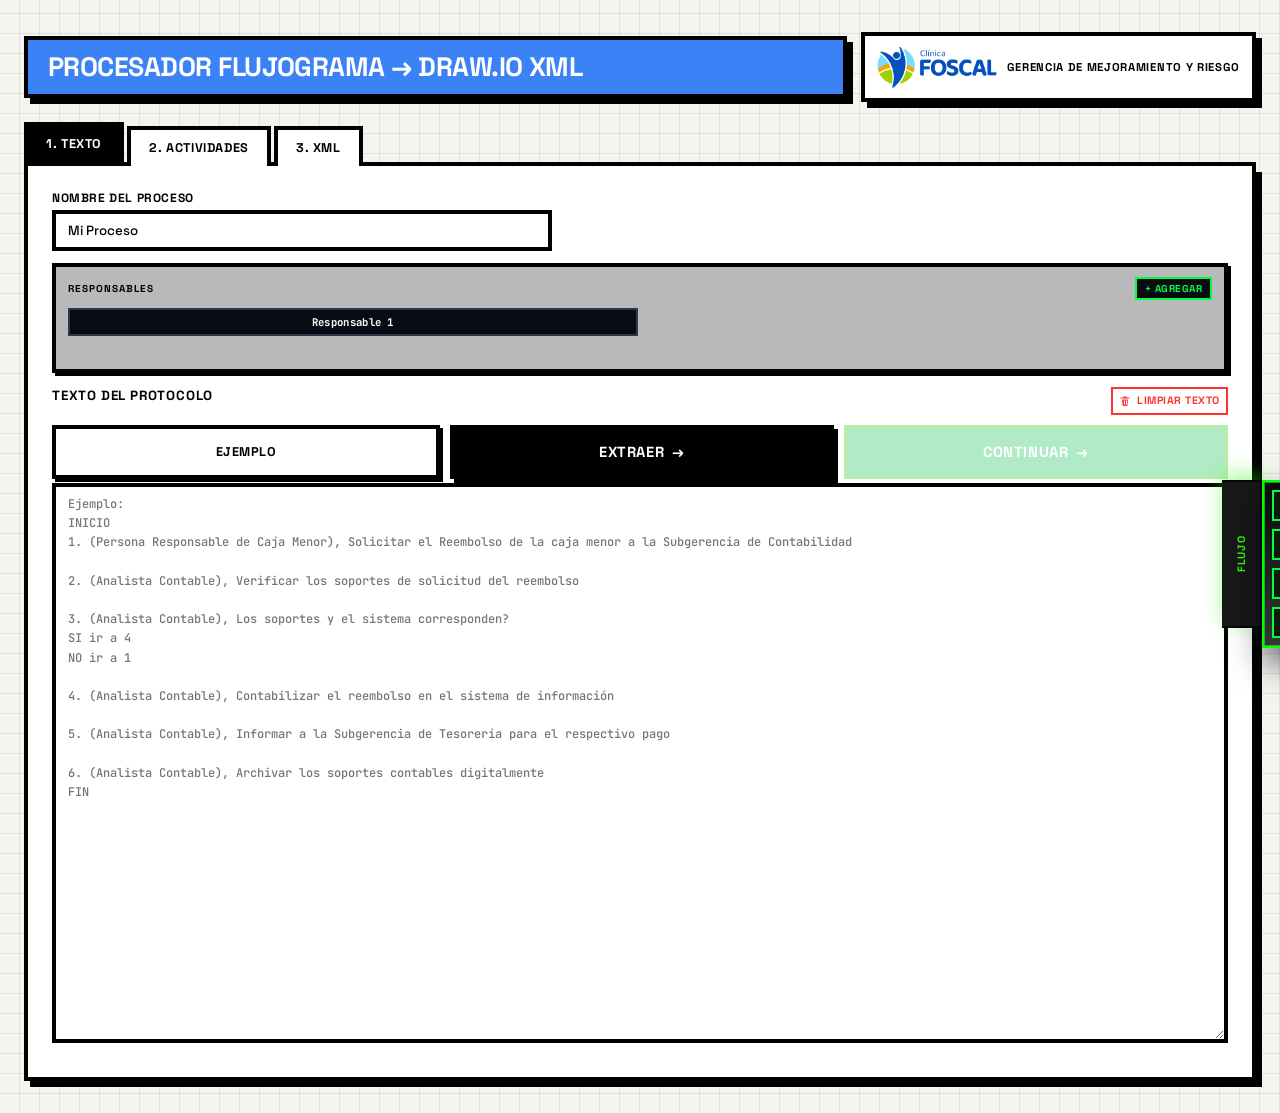
<file: index.html>
<!DOCTYPE html>
<html lang="es">
<head>
<meta charset="UTF-8">
<meta name="viewport" content="width=device-width, initial-scale=1">
<title>Procesador a Draw.io XML</title>
<link rel="stylesheet" href="css/base.css">
<link rel="stylesheet" href="css/layout.css">
<link rel="stylesheet" href="css/components.css">
<link rel="stylesheet" href="css/nodes.css">
<link rel="stylesheet" href="css/responsive.css">
</head>
<body>

<div id="modal-root"></div>

<div class="section">

  <div class="title-row">
    <h2>Procesador FLUJOGRAMA → Draw.io XML</h2>
    <div class="title-brand">
      <img src="foscal.png" alt="Clínica Foscal" class="title-brand-logo">
      <p class="title-brand-text">Gerencia de Mejoramiento y Riesgo</p>
    </div>
  </div>

  <div class="tabs">
    <button id="btn-tab-import" class="tab active" onclick="showTab('import')">1. Texto</button>
    <button id="btn-tab-nodes" class="tab" onclick="showTab('nodes')">2. Actividades</button>
    <button id="btn-tab-output" class="tab" onclick="showTab('output')">3. XML</button>
  </div>

  <div id="tab-import-root"></div>
  <div id="tab-nodes-root"></div>
  <div id="tab-output-root"></div>
</div>

<script src="js/config.js"></script>
<script src="js/parser.js"></script>
<script src="js/nodes.js"></script>
<script src="js/xml.js"></script>
<script src="js/ui.js"></script>
</body>
</html>
</file>
<file: css/base.css>
/* ── RESET & BASE ─────────────────────────────────────────────── */
@import url('https://fonts.googleapis.com/css2?family=Space+Grotesk:wght@400;500;600;700;800&family=JetBrains+Mono:wght@400;500;700&display=swap');

*, *::before, *::after { box-sizing: border-box; margin: 0; padding: 0; }

:root {
  --bg:        #f5f5f0;
  --fg:        #000000;
  --card:      #ffffff;
  --accent:    #3b82f6;
  --accent-fg: #ffffff;
  --muted:     #e8e8e0;
  --muted-fg:  #444444;
  --danger:    #ff3333;
  --success:   #22c55e;
  --border:    #000000;
  --shadow:    6px 6px 0px 0px #000;
  --shadow-sm: 4px 4px 0px 0px #000;
  --shadow-xs: 3px 3px 0px 0px #000;
  --radius:    0;
}

/* ── GRAPH PAPER BACKGROUND ─────────────────────────────────── */
body {
  font-family: 'Space Grotesk', sans-serif;
  font-size: 10pt;
  color: var(--fg);
  background-color: var(--bg);
  background-image:
    repeating-linear-gradient(0deg, transparent, transparent 19px, rgba(0,0,0,0.08) 19px, rgba(0,0,0,0.08) 20px),
    repeating-linear-gradient(90deg, transparent, transparent 19px, rgba(0,0,0,0.08) 19px, rgba(0,0,0,0.08) 20px);
  min-height: 100vh;
  padding: 16px 12px;
}
@media (min-width: 600px) {
  body { padding: 32px 24px; }
}

/* ── LAYOUT ──────────────────────────────────────────────────── */
.section {
  width: min(100%, 1600px);
  margin: 0 auto;
}

/* ── TITLE BAR ────────────────────────────────────────────────── */
.title-row {
  display: flex;
  align-items: center;
  justify-content: space-between;
  gap: 14px;
  margin-bottom: 20px;
}
.title-row h2 {
  margin-bottom: 0;
  flex: 1;
  display: block;
}
.title-brand {
  border: 4px solid var(--fg);
  background: var(--card);
  box-shadow: var(--shadow);
  padding: 10px 12px;
  display: flex;
  align-items: center;
  justify-content: flex-end;
  gap: 10px;
  min-width: 340px;
}
.title-brand-logo {
  height: 42px;
  object-fit: contain;
}
.title-brand-text {
  font-family: 'Space Grotesk', sans-serif;
  font-size: 8.5pt;
  font-weight: 700;
  text-transform: uppercase;
  letter-spacing: 0.06em;
  color: #000;
  text-align: right;
  max-width: 240px;
}

/* ── TYPOGRAPHY ──────────────────────────────────────────────── */
h2 {
  font-size: 14pt;
  font-weight: 800;
  text-transform: uppercase;
  letter-spacing: -0.02em;
  display: block;
  background: var(--accent);
  color: var(--accent-fg);
  padding: 10px 16px;
  border: 4px solid var(--fg);
  box-shadow: var(--shadow);
  margin-bottom: 20px;
  word-break: break-word;
}
@media (min-width: 600px) {
  h2 { font-size: 20pt; display: inline-block; padding: 10px 20px; margin-bottom: 28px; }
}

h3 {
  font-size: 10pt;
  font-weight: 700;
  text-transform: uppercase;
  letter-spacing: 0.06em;
  margin-bottom: 8px;
}

label {
  font-size: 9.5pt;
  font-weight: 600;
  text-transform: uppercase;
  letter-spacing: 0.04em;
  display: block;
  margin-bottom: 4px;
}

/* ── INPUTS ──────────────────────────────────────────────────── */
input, select, textarea {
  width: 100%;
  font-family: 'Space Grotesk', sans-serif;
  font-size: 10pt;
  font-weight: 500;
  color: var(--fg);
  background: var(--card);
  border: 4px solid var(--fg);
  padding: 8px 12px;
  margin-bottom: 12px;
  outline: none;
  border-radius: 0;
  appearance: none;
  -webkit-appearance: none;
  transition: border-color 0.1s, box-shadow 0.1s;
}
input:focus, select:focus, textarea:focus {
  border-color: var(--accent);
  box-shadow: 0 0 0 2px var(--accent);
}
textarea {
  resize: vertical;
  min-height: 140px;
  font-family: 'JetBrains Mono', monospace;
  font-size: 9pt;
  line-height: 1.6;
}
</file>
<file: css/layout.css>
/* ── TABS ────────────────────────────────────────────────────── */
.tabs {
  display: grid;
  grid-template-columns: repeat(4, 1fr);
  gap: 0;
  margin-bottom: 0;
  border-bottom: 4px solid var(--fg);
  position: relative;
  z-index: 300;
}

.tab {
  padding: 8px 6px;
  font-family: 'Space Grotesk', sans-serif;
  font-size: 8pt;
  font-weight: 700;
  text-transform: uppercase;
  letter-spacing: 0.03em;
  cursor: pointer;
  border: 4px solid var(--fg);
  border-bottom: none;
  background: var(--card);
  color: var(--fg);
  margin-right: 2px;
  transition: background 0.1s, color 0.1s, transform 0.1s;
  transform: translateY(4px);
  position: relative;
  text-align: center;
  white-space: nowrap;
  overflow: hidden;
  text-overflow: ellipsis;
}
@media (min-width: 901px) {
  .tabs { display: flex; grid-template-columns: unset; }
  .tab { padding: 10px 18px; font-size: 9.5pt; letter-spacing: 0.05em; margin-right: 3px; }
}
.tab:hover {
  background: var(--accent);
  color: var(--accent-fg);
  transform: translateY(2px);
}
.tab.active {
  background: var(--fg);
  color: #fff;
  transform: translateY(0);
}

/* ── TAB PANELS ──────────────────────────────────────────────── */
#tab-import, #tab-config, #tab-nodes, #tab-output {
  background: var(--card);
  border: 4px solid var(--fg);
  border-top: none;
  box-shadow: var(--shadow);
  padding: 14px 12px;
}
@media (min-width: 600px) {
  #tab-import, #tab-config, #tab-nodes, #tab-output { padding: 24px; }
}
#tab-nodes {
  max-height: none;
  overflow: visible;
}

/* ── TAB 1 (IMPORT) SPLIT ────────────────────────────────────── */
.import-split {
  display: grid;
  grid-template-columns: minmax(0, 1fr) minmax(0, 1fr);
  gap: 14px;
  align-items: stretch;
  margin-bottom: 10px;
}
.import-split--single {
  grid-template-columns: 1fr;
}
.import-split--single .import-right {
  display: none;
}
.import-left,
.import-right {
  display: flex;
  flex-direction: column;
}
.import-left #inputText {
  margin-bottom: 0;
  min-height: 560px;
  height: 100%;
}
.import-right {
  min-height: 560px;
  gap: 10px;
}
.import-right .parse-log {
  margin-bottom: 0;
  min-height: 0;
  max-height: none;
  flex: 1;
}
.import-actions {
  display: flex;
  gap: 10px;
  margin-bottom: 4px;
}
.import-actions .btn {
  flex: 1;
  margin-bottom: 0;
}
</file>
<file: css/components.css>
/* ── BUTTONS ─────────────────────────────────────────────────── */
.btn {
  background: var(--card);
  border: 4px solid var(--fg);
  padding: 8px 16px;
  font-family: 'Space Grotesk', sans-serif;
  font-size: 9.5pt;
  font-weight: 700;
  text-transform: uppercase;
  letter-spacing: 0.04em;
  color: var(--fg);
  cursor: pointer;
  margin-bottom: 8px;
  box-shadow: var(--shadow-xs);
  transition: all 0.08s;
}
.btn:hover {
  background: var(--accent);
  color: var(--accent-fg);
  transform: translate(2px, 2px);
  box-shadow: 1px 1px 0px 0px #000;
}
.btn:active {
  transform: translate(3px, 3px);
  box-shadow: none;
}
.btn:disabled {
  opacity: 0.35;
  cursor: not-allowed;
  box-shadow: none;
  transform: none;
}
.btn:disabled:hover {
  background: var(--card);
  color: var(--fg);
}

.btn-primary {
  background: var(--fg);
  color: #fff;
  width: 100%;
  padding: 14px;
  font-size: 11pt;
  font-weight: 800;
  border: 4px solid var(--fg);
  box-shadow: var(--shadow-sm);
  display: flex;
  align-items: center;
  justify-content: center;
  gap: 8px;
}
.btn-primary:hover {
  background: var(--accent);
  color: var(--accent-fg);
  border-color: var(--fg);
  transform: translate(2px, 2px);
  box-shadow: 2px 2px 0px 0px #000;
}
.btn-primary:active {
  transform: translate(4px, 4px);
  box-shadow: none;
}
.btn-primary::after { content: ' →'; }

.btn-remove {
  width: 34px;
  min-width: 34px;
  height: 34px;
  padding: 0;
  margin-bottom: 0;
  font-size: 0;
  background: transparent;
  border: 2px solid var(--danger);
  color: var(--danger);
  box-shadow: none;
  display: inline-flex;
  align-items: center;
  justify-content: center;
}
.btn-remove::before {
  content: "";
  width: 14px;
  height: 14px;
  display: inline-block;
  background-color: currentColor;
  mask-image: url("data:image/svg+xml,%3Csvg xmlns='http://www.w3.org/2000/svg' viewBox='0 0 24 24'%3E%3Cpath fill='black' d='M9 3h6l1 2h5v2H3V5h5l1-2Zm-3 6h12l-1 11a2 2 0 0 1-2 2H9a2 2 0 0 1-2-2L6 9Zm4 2v8h2v-8h-2Zm4 0v8h2v-8h-2Z'/%3E%3C/svg%3E");
  mask-repeat: no-repeat;
  mask-position: center;
  mask-size: contain;
}
.btn-remove:hover {
  background: var(--danger);
  color: #fff;
  transform: translate(2px, 2px);
}

.btn-clear {
  background: transparent;
  border: 2px solid var(--danger);
  padding: 6px 6px;
  font-family: 'Space Grotesk', sans-serif;
  font-size: 8pt;
  font-weight: 700;
  text-transform: uppercase;
  letter-spacing: 0.05em;
  color: var(--danger);
  cursor: pointer;
  transition: all 0.08s;
  display: inline-flex;
  align-items: center;
  gap: 6px;
  line-height: 1;
}
.btn-clear::before {
  content: "";
  width: 12px;
  height: 12px;
  display: inline-block;
  background-color: currentColor;
  mask-image: url("data:image/svg+xml,%3Csvg xmlns='http://www.w3.org/2000/svg' viewBox='0 0 24 24'%3E%3Cpath fill='black' d='M9 3h6l1 2h5v2H3V5h5l1-2Zm-3 6h12l-1 11a2 2 0 0 1-2 2H9a2 2 0 0 1-2-2L6 9Zm4 2v8h2v-8h-2Zm4 0v8h2v-8h-2Z'/%3E%3C/svg%3E");
  mask-repeat: no-repeat;
  mask-position: center;
  mask-size: contain;
}
.btn-clear:hover {
  background: var(--danger);
  color: #fff;
  transform: translate(2px, 2px);
}

/* ── SECTION HEADER ──────────────────────────────────────────── */
.section-header {
  display: flex;
  align-items: flex-start;
  flex-direction: column;
  gap: 8px;
  margin-bottom: 10px;
}
.section-header .sh-text { flex: 3; }
.section-header .sh-text h3 { margin-bottom: 2px; }
.section-header .sh-text p  { font-size: 9pt; color: var(--muted-fg); margin: 0; font-weight: 500; }
.section-header .sh-btn { width: 100%; display: flex; justify-content: flex-start; }
.section-header .sh-btn .btn-clear { white-space: nowrap; }
@media (min-width: 600px) {
  .section-header { flex-direction: row; align-items: flex-start; }
  .section-header .sh-btn { flex: 1; justify-content: flex-end; }
  .section-header .sh-btn .btn-clear { width: auto; text-align: center; }
}

/* ── ROW ─────────────────────────────────────────────────────── */
.row { display: grid; grid-template-columns: 1fr; gap: 12px; }
@media (min-width: 600px) { .row { grid-template-columns: 1fr 1fr; } }

/* ── NODE BLOCKS ─────────────────────────────────────────────── */
.node-block {
  border: 4px solid var(--fg);
  padding: 14px;
  margin-bottom: 10px;
  cursor: grab;
  transition: opacity 0.15s, box-shadow 0.1s, transform 0.1s;
  position: relative;
  user-select: none;
  box-shadow: var(--shadow-xs);
}
.node-block:hover { box-shadow: var(--shadow-sm); }
.node-block:active { cursor: grabbing; }

.node-block.type-action     { background: #dce8f5; border-left: 8px solid #3b82f6; }
.node-block.type-action.alt { background: #b8cfe8; border-left: 8px solid #1d4ed8; }
.node-block.type-terminator { background: #d0f0ff; border-left: 8px solid #0ea5e9; }
.node-block.type-terminator.alt { background: #a0d8ef; border-left: 8px solid #0284c7; }
.node-block.type-decision   { background: #fff0c4; border-left: 8px solid #f59e0b; }
.node-block.type-decision.alt { background: #fde68a; border-left: 8px solid #d97706; }
.node-block.type-conector   { background: var(--muted); border-left: 8px solid #6b7280; }

.node-block.dragging { opacity: 0.25; border-style: dashed; background: #f0f0f0; }
.node-block.drag-over { border-top: 6px solid var(--accent); box-shadow: 0 -4px 0 var(--accent); }

.node-block input, .node-block select, .node-block textarea { cursor: text; user-select: text; }
.node-block button { cursor: pointer; user-select: none; }
.node-block label  { cursor: inherit; user-select: none; }

.node-block .nh {
  display: flex;
  align-items: center;
  justify-content: space-between;
  margin-bottom: 10px;
}
.node-block .nt {
  font-size: 10pt;
  font-weight: 800;
  text-transform: uppercase;
  letter-spacing: 0.04em;
}

/* ── ACTOR ROW ───────────────────────────────────────────────── */
.actor-row {
  display: grid;
  grid-template-columns: 1fr auto;
  gap: 8px;
  align-items: center;
  margin-bottom: 8px;
}
.actor-row input { margin-bottom: 0; }

.config-top-row {
  display: grid;
  grid-template-columns: minmax(360px, 1.4fr) minmax(280px, 1fr);
  gap: 12px;
  align-items: end;
  margin-bottom: 10px;
}
.config-process-box input { margin-bottom: 0; }
.config-actors-copy {
  border: 3px solid var(--fg);
  background: var(--muted);
  padding: 9px 12px;
}
.config-actors-copy h3 { margin-bottom: 4px; }
.config-actors-copy p {
  margin: 0;
  font-size: 9pt;
  color: var(--muted-fg);
  font-weight: 500;
}
.actors-list {
  max-height: min(56vh, 560px);
  overflow-y: auto;
  padding-right: 6px;
  scrollbar-width: thin;
  scrollbar-color: #aaa transparent;
  margin-bottom: 10px;
}
.config-bottom-row {
  display: grid;
  grid-template-columns: auto minmax(300px, 1fr) auto;
  align-items: center;
  gap: 10px 12px;
  margin-bottom: 16px;
}
.config-actions { display: flex; gap: 8px; flex-wrap: nowrap; }
.config-actions .btn { margin-bottom: 0; }
.config-actions .btn-primary { width: auto; padding: 10px 14px; font-size: 9.5pt; box-shadow: var(--shadow-xs); }
.config-metrics-wrap { display: flex; align-items: center; gap: 8px; flex: 1 1 460px; min-width: 320px; }
.config-metrics-title { margin: 0; white-space: nowrap; }
.config-metrics-wrap #metrics-display { margin-bottom: 0; }
.config-right-actions { display: flex; align-items: center; gap: 8px; }
.config-right-actions .btn { margin-bottom: 0; }
.config-right-actions .btn-primary { width: auto; padding: 10px 14px; font-size: 9.5pt; box-shadow: var(--shadow-xs); }
.btn-add-actor { background: #0f172a; color: #fff; border-color: #0f172a; }
.btn-add-actor:hover { background: #2563eb; color: #fff; border-color: #0f172a; }
.btn-review-activities { margin-top: 0; background: #2563eb; border-color: #0f172a; color: #fff; }
.btn-review-activities:hover { background: #1d4ed8; border-color: #0f172a; color: #fff; }

/* ── METRICS ─────────────────────────────────────────────────── */
.metrics {
  display: grid;
  grid-template-columns: repeat(2, 1fr);
  gap: 10px;
  margin-bottom: 14px;
}
@media (min-width: 600px) {
  .metrics { grid-template-columns: repeat(4, 1fr); }
}
.metric {
  border: 4px solid var(--fg);
  padding: 12px 8px;
  text-align: center;
  background: var(--card);
  box-shadow: var(--shadow-xs);
}
.metric .val { font-size: 22pt; font-weight: 800; line-height: 1; }
.metric .lbl { font-size: 8pt; font-weight: 700; text-transform: uppercase; letter-spacing: 0.06em; margin-top: 4px; color: var(--muted-fg); }

#tab-config #metrics-display.metrics { display: flex; flex-wrap: wrap; gap: 8px; margin-bottom: 8px; }
#tab-config #metrics-display .metric { width: auto; display: inline-flex; align-items: center; gap: 8px; padding: 6px 10px; border-width: 2px; box-shadow: none; background: #f2f2ea; text-align: left; }
#tab-config #metrics-display .metric .val { font-size: 11pt; line-height: 1; }
#tab-config #metrics-display .metric .lbl { font-size: 7pt; margin-top: 0; white-space: nowrap; }

/* ── PRE / XML OUTPUT ────────────────────────────────────────── */
pre {
  font-family: 'JetBrains Mono', monospace;
  font-size: 8.5pt;
  border: 4px solid var(--fg);
  padding: 16px;
  overflow: auto;
  max-height: 380px;
  white-space: pre-wrap;
  word-break: break-all;
  background: var(--fg);
  color: #f0f0f0;
  box-shadow: var(--shadow-sm);
}

/* ── NOTICE ──────────────────────────────────────────────────── */
.notice {
  border: 4px solid var(--fg);
  background: #d0f0c4;
  padding: 10px 14px;
  font-size: 10pt;
  font-weight: 600;
  margin-bottom: 12px;
  box-shadow: var(--shadow-xs);
}

/* ── DECISION BLOCK ──────────────────────────────────────────── */
.decision-block {
  border: 3px solid var(--fg);
  border-left: 6px solid var(--fg);
  background: #fff0c4;
  padding: 10px 12px;
  margin-top: 8px;
}

/* ── PARSE LOG ───────────────────────────────────────────────── */
.parse-log {
  font-family: 'JetBrains Mono', monospace;
  font-size: 8.5pt;
  border: 4px solid var(--fg);
  padding: 12px;
  max-height: 260px;
  overflow-y: auto;
  margin-bottom: 12px;
  display: none;
  background: #0f0f0f;
  color: #e0e0e0;
}
.parse-log .log-ok   { color: #4ade80; }
.parse-log .log-warn { color: #fbbf24; }
.parse-log .log-err  { color: #f87171; font-weight: 700; }

/* ── ERRORS ──────────────────────────────────────────────────── */
.error-msg {
  border: 4px solid var(--danger);
  background: #ffe0e0;
  color: #cc0000;
  padding: 10px 14px;
  margin-bottom: 12px;
  font-weight: 700;
}

/* ── NODES LIST ──────────────────────────────────────────────── */
#nodes-list {
  overflow: visible;
  max-height: none;
  padding-right: 0;
  margin-bottom: 12px;
}

/* ── LIMIT WARN ──────────────────────────────────────────────── */
.limit-warn {
  border: 4px solid #b00000;
  background: #fce8e8;
  color: #8a0000;
  padding: 10px 14px;
  font-size: 10pt;
  margin-bottom: 12px;
  font-weight: 700;
}

/* ── UI NOTE ─────────────────────────────────────────────────── */
.ui-note {
  border: 3px solid var(--fg);
  background: var(--muted);
  color: var(--muted-fg);
  padding: 9px 12px;
  font-size: 9pt;
  font-weight: 500;
  margin-bottom: 12px;
  display: flex;
  flex-direction: column;
  gap: 6px;
  line-height: 1.35;
}
.ui-note .ui-note-line + .ui-note-line {
  border-top: 1px dashed #8a8a8a;
  padding-top: 6px;
}

/* ── TAB 2 NODES TOOLBAR ─────────────────────────────────────── */
.nodes-workspace {
  position: relative;
  margin-bottom: 14px;
}
.nodes-toolbar-drawer {
  position: fixed;
  right: 18px;
  bottom: 22px;
  z-index: 120;
  display: flex;
  align-items: flex-start;
  transform: translateX(calc(100% - 40px));
  transition: transform 0.22s ease;
}
.nodes-toolbar-drawer.open {
  transform: translateX(0);
}
.nodes-toolbar-tab {
  width: 40px;
  min-height: 148px;
  border: 2px solid #060606;
  border-right: none;
  background: #181818;
  color: #2fff00;
  font-family: 'Space Grotesk', sans-serif;
  font-size: 8pt;
  font-weight: 800;
  text-transform: uppercase;
  letter-spacing: 0.06em;
  cursor: pointer;
  padding: 10px 6px;
  writing-mode: vertical-rl;
  transform: rotate(180deg);
  box-shadow: 0 6px 20px rgba(40,255,7,0.83);
}
.nodes-toolbar-tab:hover { filter: brightness(1.05); }
.nodes-toolbar-panel {
  display: inline-flex;
  flex-direction: column;
  align-items: stretch;
  gap: 8px;
  padding: 8px;
  border: 2px solid #07fb03;
  background: linear-gradient(180deg, #07090c 0%, #353636 100%);
  box-shadow:
    0 16px 30px rgba(2,6,23,0.55),
    0 0 0 1px rgba(1,255,43,0.654) inset;
  min-width: 220px;
  backdrop-filter: blur(2px);
}
.nodes-toolbar-panel .btn { margin-bottom: 0; width: 100%; border-width: 2px; }
.nodes-toolbar-panel .nodes-toolbar-clear { width: 100%; margin-bottom: 0; justify-content: center; }
.nodes-toolbar-panel #btn-add-action { background: #1d4ed8; color: #ffffff; border-color: #0f172a; }
.nodes-toolbar-panel #btn-add-action:hover { background: #003cff; color: #ffffff; }
.nodes-toolbar-panel #btn-add-decision { background: #fbbf24; color: #ffffff; }
.nodes-toolbar-panel #btn-add-decision:hover { background: #fcb501; color: #ffffff; }
.nodes-toolbar-panel #btn-add-conector { background: #53565b; color: #f9fafb; border-color: #1f2937; }
.nodes-toolbar-panel #btn-add-conector:hover { background: #264e4e; color: #ffffff; }

/* ── HR ──────────────────────────────────────────────────────── */
hr { border: none; border-top: 4px solid var(--fg); margin: 20px 0; }

/* ── HIDDEN ──────────────────────────────────────────────────── */
.hidden { display: none !important; }

/* ── TOAST ───────────────────────────────────────────────────── */
#toast {
  position: fixed;
  bottom: 36px;
  left: 50%;
  transform: translateX(-50%) translateY(20px);
  background: var(--fg);
  color: #fff;
  padding: 14px 28px;
  font-family: 'Space Grotesk', sans-serif;
  font-size: 10pt;
  font-weight: 700;
  border: 4px solid var(--fg);
  border-left: 8px solid var(--accent);
  box-shadow: var(--shadow-sm);
  opacity: 0;
  pointer-events: none;
  transition: opacity 0.2s, transform 0.2s;
  z-index: 9999;
  max-width: 90vw;
  text-align: center;
}
#toast.show { opacity: 1; transform: translateX(-50%) translateY(0); }

/* ── MODAL ───────────────────────────────────────────────────── */
#modal-overlay { font-family: 'Space Grotesk', sans-serif; }
#modal-overlay > div {
  background: var(--card) !important;
  border: 4px solid var(--fg) !important;
  box-shadow: var(--shadow) !important;
  border-radius: 0 !important;
  font-family: 'Space Grotesk', sans-serif !important;
  font-size: 10.5pt !important;
}

/* ── PARSE SUMMARY ───────────────────────────────────────────── */
.parse-summary {
  border: 4px solid var(--fg);
  padding: 12px 16px;
  margin-bottom: 12px;
  font-size: 9.5pt;
  background: var(--muted);
  box-shadow: var(--shadow-xs);
}
.parse-summary .ps-row { display: flex; gap: 18px; flex-wrap: wrap; margin-top: 6px; }
.parse-summary .ps-item { display: flex; align-items: center; gap: 6px; font-weight: 600; }
.parse-summary .ps-dot { width: 12px; height: 12px; border: 2px solid var(--fg); display: inline-block; }

/* ── REF BADGES ──────────────────────────────────────────────── */
.ref-badge {
  display: inline-flex;
  align-items: center;
  justify-content: center;
  width: 24px;
  height: 24px;
  border: 3px solid var(--fg);
  background: var(--accent);
  color: var(--accent-fg);
  font-size: 8.5pt;
  font-weight: 800;
  margin-right: 3px;
  flex-shrink: 0;
  font-family: 'JetBrains Mono', monospace;
}
.ref-badges-row {
  display: flex;
  align-items: center;
  gap: 5px;
  flex-wrap: wrap;
  margin-bottom: 8px;
  font-size: 9pt;
  font-weight: 600;
  color: var(--muted-fg);
}

/* ── COPY MSG ────────────────────────────────────────────────── */
#copy-msg {
  font-size: 10pt;
  font-weight: 800;
  text-transform: uppercase;
  letter-spacing: 0.05em;
  color: var(--success);
  text-align: center;
}

/* ── OUTPUT METRICS ──────────────────────────────────────────── */
#output-metrics {
  font-size: 9pt;
  font-weight: 600;
  color: var(--muted-fg);
  margin-bottom: 12px;
  padding: 8px 12px;
  border: 3px solid var(--fg);
  background: var(--muted);
}
</file>
<file: css/nodes.css>
/* ══════════════════════════════════════════════════════════════════
   KANBAN GRID
══════════════════════════════════════════════════════════════════ */
.kanban-wrap {
  overflow: auto;
  max-height: calc(100vh - 320px);
  min-height: 400px;
  width: 100%;
  border: 4px solid var(--fg);
  box-shadow: var(--shadow-sm);
  position: relative;
  isolation: isolate;
}
.kanban-grid {
  display: grid;
  min-width: 0;
  width: 100%;
  border-collapse: collapse;
  position: relative;
  isolation: isolate;
}
.kanban-corner {
  position: sticky;
  top: 0;
  left: 0;
  z-index: 90;
  background: var(--fg);
  border-right: 2px solid #333;
  border-bottom: 4px solid var(--fg);
}
.kanban-col-header {
  position: sticky;
  top: 0;
  z-index: 80;
  background: var(--fg);
  color: #fff;
  font-family: 'Space Grotesk', sans-serif;
  font-size: 8.5pt;
  font-weight: 800;
  text-transform: uppercase;
  letter-spacing: 0.06em;
  padding: 10px 8px;
  text-align: center;
  border-right: 2px solid #333;
  border-bottom: 4px solid var(--fg);
  min-width: 0;
  white-space: normal;
  word-break: break-word;
  line-height: 1.2;
}
.kanban-row-num {
  position: sticky;
  left: 0;
  z-index: 70;
  background: var(--muted);
  border-right: 2px solid var(--fg);
  border-bottom: 1px solid #ccc;
  width: 40px;
  min-height: 80px;
  display: flex;
  align-items: center;
  justify-content: center;
  font-family: 'JetBrains Mono', monospace;
  font-size: 9pt;
  font-weight: 700;
  color: var(--muted-fg);
}
.kanban-cell {
  min-height: 80px;
  border-right: 1px solid #ddd;
  border-bottom: 1px solid #ddd;
  position: relative;
  transition: background 0.1s, box-shadow 0.1s;
}
.kanban-cell--empty { background: transparent; }
.kanban-cell--empty:hover { background: rgba(59,130,246,0.06); }
.kanban-cell--filled { padding: 8px; cursor: pointer; user-select: none; }
.kanban-cell--filled:hover { filter: brightness(0.95); box-shadow: inset 0 0 0 3px rgba(0,0,0,0.15); }
.kanban-cell.type-action     { background: #dce8f5; }
.kanban-cell.type-decision   { background: #fef1c6; }
.kanban-cell.type-terminator { background: #d4edda; }
.kanban-cell.type-conector   { background: var(--muted); }
.kanban-cell.drag-over {
  outline: 3px dashed var(--accent);
  outline-offset: -3px;
  background: rgba(59,130,246,0.12) !important;
}
.kanban-connector-badges {
  position: absolute;
  top: 4px;
  left: 50%;
  transform: translateX(-50%);
  display: flex;
  gap: 3px;
  z-index: 1;
}
.kanban-conn-dot {
  width: 20px;
  height: 20px;
  border-radius: 50%;
  background: var(--fg);
  color: #ffffff;
  font-size: 7.5pt;
  font-weight: 800;
  display: flex;
  align-items: center;
  justify-content: center;
  border: 2px solid var(--card);
  font-family: 'JetBrains Mono', monospace;
  cursor: default;
}
.kanban-cell-type {
  font-size: 7pt;
  font-weight: 800;
  text-transform: uppercase;
  letter-spacing: 0.07em;
  color: rgba(0,0,0,0.5);
  margin-bottom: 4px;
  margin-top: 6px;
}
.kanban-cell-label {
  font-size: 8.5pt;
  font-weight: 600;
  color: var(--fg);
  line-height: 1.3;
  word-break: break-word;
}
.kanban-cell-drag {
  position: absolute;
  bottom: 4px;
  right: 6px;
  font-size: 11pt;
  color: rgba(0,0,0,0.2);
  cursor: grab;
  line-height: 1;
}
.kanban-cell--filled:active .kanban-cell-drag { cursor: grabbing; }
.kanban-grid { position: relative; }

/* ══════════════════════════════════════════════════════════════════
   NODE EDITOR OVERLAY
══════════════════════════════════════════════════════════════════ */
#ned-overlay {
  position: fixed;
  inset: 0;
  background: rgba(0,0,0,0.75);
  z-index: 20000;
  display: flex;
  align-items: center;
  justify-content: center;
  opacity: 0;
  transition: opacity 0.2s;
  padding: 16px;
}
#ned-overlay.ned-visible { opacity: 1; }
.ned-modal {
  background: #0a0a0f;
  border: 3px solid var(--accent);
  box-shadow:
    0 0 0 1px #000,
    0 0 20px rgba(59,130,246,0.4),
    0 0 60px rgba(59,130,246,0.15),
    inset 0 0 30px rgba(59,130,246,0.05);
  width: 100%;
  max-width: 480px;
  position: relative;
  overflow: hidden;
  transform: translateY(0);
  animation: ned-in 0.2s ease-out;
}
@keyframes ned-in {
  from { transform: translateY(12px) scale(0.97); opacity: 0; }
  to   { transform: translateY(0) scale(1); opacity: 1; }
}
.ned-corner { position: absolute; width: 16px; height: 16px; z-index: 2; }
.ned-corner--tl { top: -1px; left: -1px; border-top: 3px solid #fff; border-left: 3px solid #fff; }
.ned-corner--tr { top: -1px; right: -1px; border-top: 3px solid #fff; border-right: 3px solid #fff; }
.ned-corner--bl { bottom: -1px; left: -1px; border-bottom: 3px solid #fff; border-left: 3px solid #fff; }
.ned-corner--br { bottom: -1px; right: -1px; border-bottom: 3px solid #fff; border-right: 3px solid #fff; }
.ned-scanlines {
  position: absolute;
  inset: 0;
  background: repeating-linear-gradient(0deg, transparent, transparent 2px, rgba(255,255,255,0.015) 2px, rgba(255,255,255,0.015) 4px);
  pointer-events: none;
  z-index: 0;
}
.ned-header {
  background: linear-gradient(135deg, #0d1117 0%, #161b22 100%);
  border-bottom: 2px solid var(--accent);
  padding: 14px 16px;
  position: relative;
  z-index: 1;
}
.ned-title-row { display: flex; align-items: center; justify-content: space-between; gap: 12px; }
.ned-badge { font-family: 'JetBrains Mono', monospace; font-size: 10pt; font-weight: 700; text-transform: uppercase; letter-spacing: 0.08em; padding: 5px 14px; border: 2px solid currentColor; }
.ned-badge--action     { color: #60a5fa; border-color: #3b82f6; background: rgba(59,130,246,0.12); }
.ned-badge--decision   { color: #fbbf24; border-color: #f59e0b; background: rgba(245,158,11,0.12); }
.ned-badge--terminator { color: #4ade80; border-color: #22c55e; background: rgba(34,197,94,0.12); }
.ned-badge--conector   { color: #a0a0a0; border-color: #6b7280; background: rgba(107,114,128,0.12); }
.ned-close {
  background: transparent;
  border: 2px solid #555;
  color: #888;
  width: 30px;
  height: 30px;
  font-size: 12pt;
  font-weight: 700;
  cursor: pointer;
  display: flex;
  align-items: center;
  justify-content: center;
  flex-shrink: 0;
  transition: all 0.1s;
  font-family: 'Space Grotesk', sans-serif;
}
.ned-close:hover { border-color: #ff4444; color: #ff4444; background: rgba(255,68,68,0.1); }
.ned-body { padding: 20px 16px 16px; position: relative; z-index: 1; display: flex; flex-direction: column; gap: 14px; }
.ned-field { display: flex; flex-direction: column; gap: 5px; }
.ned-label { font-family: 'Space Grotesk', sans-serif; font-size: 7.5pt; font-weight: 700; text-transform: uppercase; letter-spacing: 0.1em; color: #888; margin: 0; }
.ned-input {
  width: 100% !important;
  background: #111827 !important;
  border: 2px solid #2d3748 !important;
  color: #ffffff !important;
  padding: 9px 12px !important;
  font-family: 'Space Grotesk', monospace !important;
  font-size: 10pt !important;
  font-weight: 500 !important;
  margin: 0 !important;
  border-radius: 0 !important;
  transition: border-color 0.1s, box-shadow 0.1s !important;
  outline: none !important;
}
.ned-input:focus { border-color: var(--accent) !important; box-shadow: 0 0 0 1px var(--accent), 0 0 8px rgba(59,130,246,0.3) !important; }
.ned-decision-block { border: 2px solid #f59e0b44; background: rgba(245,158,11,0.05); padding: 12px; display: flex; flex-direction: column; gap: 12px; }
.ned-actions { display: flex; gap: 10px; margin-top: 4px; }
.ned-btn { flex: 1; padding: 11px; font-family: 'Space Grotesk', sans-serif; font-size: 9.5pt; font-weight: 800; text-transform: uppercase; letter-spacing: 0.06em; cursor: pointer; border: 2px solid; transition: all 0.1s; }
.ned-btn--primary { background: var(--accent); border-color: var(--accent); color: #ffffff; box-shadow: 0 0 12px rgba(59,130,246,0.4); }
.ned-btn--primary:hover { background: #2563eb; box-shadow: 0 0 20px rgba(59,130,246,0.6); }
.ned-btn--danger { background: transparent; border-color: #ff4444; color: #ff4444; }
.ned-btn--danger:hover { background: rgba(255,68,68,0.15); box-shadow: 0 0 12px rgba(255,68,68,0.3); }

/* ══════════════════════════════════════════════════════════════════
   TAB 1 LAYOUT
══════════════════════════════════════════════════════════════════ */
.snippet-badge {
  background: #0a1a0a;
  color: #00ff41;
  border: 2px solid #00ff41;
  padding: 4px 10px;
  font-family: 'JetBrains Mono', monospace;
  font-size: 8.5pt;
  font-weight: 700;
  letter-spacing: 0.04em;
  cursor: pointer;
}
.snippet-badge:hover { background: #00ff41; color: #000; }

#autocomplete-list div:hover { background: #ffffff; }

.tab1-top { margin-bottom: 12px; }
.tab1-top label { font-size: 9pt; font-weight: 700; text-transform: uppercase; letter-spacing: 0.05em; margin-bottom: 4px; display: block; }
.tab1-top input { margin-bottom: 0; max-width: 500px; }

.tab1-toolbar-wrap {
  display: flex;
  align-items: stretch;
  gap: 0;
  margin-bottom: 14px;
  border: 4px solid var(--fg);
  box-shadow: var(--shadow-xs);
  min-height: 110px;
  position: relative;
}

/* ── FLUJO TOOLBAR DRAWER (Tab 1) — fijo derecha, negro/verde ── */
.flujo-toolbar-drawer {
  position: fixed;
  right: 18px;
  bottom: 200px;
  z-index: 120;
  display: flex;
  align-items: flex-start;
  transform: translateX(calc(100% - 40px));
  transition: transform 0.22s ease;
}
.flujo-toolbar-drawer.open {
  transform: translateX(0);
}
.flujo-toolbar-tab {
  width: 40px;
  min-height: 148px;
  border: 2px solid #060606;
  border-right: none;
  background: #181818;
  color: #2fff00;
  font-family: 'Space Grotesk', sans-serif;
  font-size: 8pt;
  font-weight: 800;
  text-transform: uppercase;
  letter-spacing: 0.06em;
  cursor: pointer;
  padding: 10px 6px;
  writing-mode: vertical-rl;
  transform: rotate(180deg);
  box-shadow: 0 6px 20px rgba(40,255,7,0.4);
  order: 1;
}
.flujo-toolbar-tab:hover { filter: brightness(1.1); }
.flujo-toolbar-panel {
  order: 2;
  display: inline-flex;
  flex-direction: column;
  align-items: stretch;
  gap: 8px;
  padding: 8px;
  border: 2px solid #07fb03;
  background: linear-gradient(180deg, #07090c 0%, #353636 100%);
  box-shadow:
    0 16px 30px rgba(2,6,23,0.55),
    0 0 0 1px rgba(1,255,43,0.654) inset;
  min-width: 160px;
  backdrop-filter: blur(2px);
}
.flujo-toolbar-panel .snippet-badge {
  display: block;
  text-align: center;
  width: 100%;
  background: #0a1a0a;
  color: #00ff41;
  border: 2px solid #00ff41;
  padding: 6px 10px;
  font-family: 'JetBrains Mono', monospace;
  font-size: 8.5pt;
  font-weight: 700;
  letter-spacing: 0.04em;
  cursor: pointer;
}
.flujo-toolbar-panel .snippet-badge:hover { background: #00ff41; color: #000; }

/* ── RESPONSABLES ────────────────────────────────────────────── */
.tab1-col--responsables {
  flex: 1;
  padding: 10px 12px;
  background: #b8b9ba;
  display: flex;
  flex-direction: column;
  gap: 8px;
}

.tab1-col-title {
  font-family: 'Space Grotesk', sans-serif;
  font-size: 7.5pt;
  font-weight: 800;
  text-transform: uppercase;
  letter-spacing: 0.1em;
  color: #000000;
}

.tab1-col-title-row {
  display: flex;
  align-items: center;
  justify-content: space-between;
  gap: 8px;
}

.responsables-badges {
  display: grid;
  grid-template-columns: 1fr 1fr;
  gap: 5px;
  align-content: start;
}

.resp-badge {
  background: #0a0a14;
  color: #ffffff;
  border: 2px solid #2d3748;
  padding: 5px 8px;
  font-family: 'JetBrains Mono', monospace;
  font-size: 8pt;
  font-weight: 700;
  letter-spacing: 0.03em;
  cursor: pointer;
  transition: all 0.1s;
  white-space: nowrap;
  overflow: hidden;
  text-overflow: ellipsis;
  text-align: center;
  position: relative;
}
.resp-badge:hover {
  background: #1a1a2e;
  border-color: var(--accent);
  color: #fff;
}
.resp-badge.active {
  background: var(--accent);
  border-color: var(--accent);
  color: #fff;
  box-shadow: 0 0 8px rgba(59,130,246,0.4);
}
.resp-badge .resp-remove {
  display: none;
  position: absolute;
  top: 2px;
  right: 3px;
  font-size: 12pt;
  color: #ff0000;
  line-height: 1;
}
.resp-badge:hover .resp-remove { display: inline; }

.resp-badge-full {
  display: none;
  position: absolute;
  bottom: calc(100% + 6px);
  left: 50%;
  transform: translateX(-50%);
  background: #000;
  color: #fff;
  font-size: 8pt;
  font-weight: 700;
  padding: 4px 8px;
  white-space: nowrap;
  border: 2px solid #00ff41;
  z-index: 9999;
  pointer-events: none;
}
.resp-badge.active .resp-badge-full,
.resp-badge:hover .resp-badge-full { display: block; }

.btn-add-resp {
  background: #0a0a13;
  border: 2px solid #00ff41;
  color: #00ff41;
  padding: 3px 8px;
  font-family: 'Space Grotesk', sans-serif;
  font-size: 7.5pt;
  font-weight: 700;
  text-transform: uppercase;
  letter-spacing: 0.05em;
  cursor: pointer;
  transition: all 0.1s;
  white-space: nowrap;
}
.btn-add-resp:hover {
  border-color: var(--accent);
  color: #000000;
  background: rgba(1,96,250,0.15);
}
</file>
<file: css/responsive.css>
/* ── RESPONSIVE SHADOWS ──────────────────────────────────────── */
@media (max-width: 599px) {
  :root {
    --shadow:    4px 4px 0px 0px #000;
    --shadow-sm: 3px 3px 0px 0px #000;
    --shadow-xs: 2px 2px 0px 0px #000;
  }
  .node-block { padding: 10px; }
  .metric .val { font-size: 18pt; }
  pre { font-size: 7.5pt; padding: 10px; }
  .btn-primary { font-size: 10pt; padding: 12px; }
}

/* ══════════════════════════════════════════════════════════════════
   RESPONSIVE
══════════════════════════════════════════════════════════════════ */
@media (max-width: 900px) {
  .config-top-row { grid-template-columns: 1fr; gap: 8px; }
  .actors-list { max-height: 340px; }
  .config-bottom-row { grid-template-columns: 1fr; align-items: stretch; }
  .config-actions, .config-metrics-wrap, .config-right-actions { width: 100%; }
  .config-actions { flex-wrap: wrap; }
  .config-metrics-wrap { flex-direction: column; align-items: flex-start; min-width: 0; gap: 4px; }
  .config-right-actions { justify-content: flex-end; flex-wrap: wrap; }

  .nodes-toolbar-drawer { position: static; transform: none; margin-top: 8px; }
  .nodes-toolbar-drawer.open { transform: none; }
  .nodes-toolbar-tab { display: none; }
  .nodes-toolbar-panel { width: 100%; min-width: 0; flex-direction: row; flex-wrap: wrap; }
  .nodes-toolbar-panel .btn { width: auto; flex: 1 1 180px; }

  .flujo-toolbar-drawer { position: static; transform: none; }
  .flujo-toolbar-drawer.open { transform: none; }
  .flujo-toolbar-tab { display: none; }
  .flujo-toolbar-panel { width: 100%; flex-direction: row; flex-wrap: wrap; order: unset; }
  .tab1-toolbar-wrap { flex-direction: column; }

  .title-row { flex-direction: column; align-items: stretch; gap: 10px; margin-bottom: 16px; }
  .title-brand { min-width: 0; width: 100%; justify-content: space-between; padding: 8px 10px; }
  .title-brand-logo { height: 36px; }
  .title-brand-text { text-align: left; max-width: none; font-size: 8pt; }

  .import-split { grid-template-columns: 1fr; }
  .import-left #inputText, .import-right { min-height: 360px; }
  .import-right .parse-log { min-height: 180px; }
  .import-actions { flex-wrap: wrap; }
  .import-actions .btn { min-width: 220px; flex: 1 1 220px; }

  .tabs { grid-template-columns: repeat(2, minmax(0, 1fr)); gap: 2px; border-bottom: none; margin-bottom: 2px; }
  .tab { margin-right: 0; min-height: 52px; padding: 10px 8px; white-space: normal; overflow: visible; text-overflow: clip; line-height: 1.15; border-bottom: 4px solid var(--fg); transform: none; }
  .tab:hover, .tab.active { transform: none; }
  #tab-import, #tab-config, #tab-nodes, #tab-output { border-top: 4px solid var(--fg); }

  .kanban-col-header { font-size: 8pt; padding: 8px 6px; letter-spacing: 0.04em; }
  .kanban-row-num { width: 34px; min-height: 72px; font-size: 8pt; }
  .kanban-cell { min-height: 72px; }
  .kanban-cell--filled { padding: 6px; }
  .kanban-cell-type { font-size: 6.5pt; letter-spacing: 0.05em; margin-top: 4px; margin-bottom: 3px; }
  .kanban-cell-label { font-size: 8pt; line-height: 1.25; }
  .kanban-cell-drag { font-size: 10pt; right: 4px; bottom: 3px; }
}

@media (max-width: 599px) {
  .title-brand-logo { height: 32px; }
  .title-brand-text { font-size: 7.5pt; line-height: 1.35; }
  .import-left #inputText, .import-right { min-height: 300px; }
  .btn-clear { font-size: 7.5pt; padding: 5px 5px; }
  .btn-clear::before { width: 11px; height: 11px; }
  .btn-remove { width: 30px; min-width: 30px; height: 30px; }
  .btn-remove::before { width: 12px; height: 12px; }
  .kanban-row-num { width: 30px; min-height: 64px; }
  .kanban-cell { min-height: 64px; }
  .kanban-cell-label { display: -webkit-box; -webkit-line-clamp: 3; -webkit-box-orient: vertical; overflow: hidden; line-clamp: 3; }
  .kanban-cell-drag { display: none; }
}
</file>
